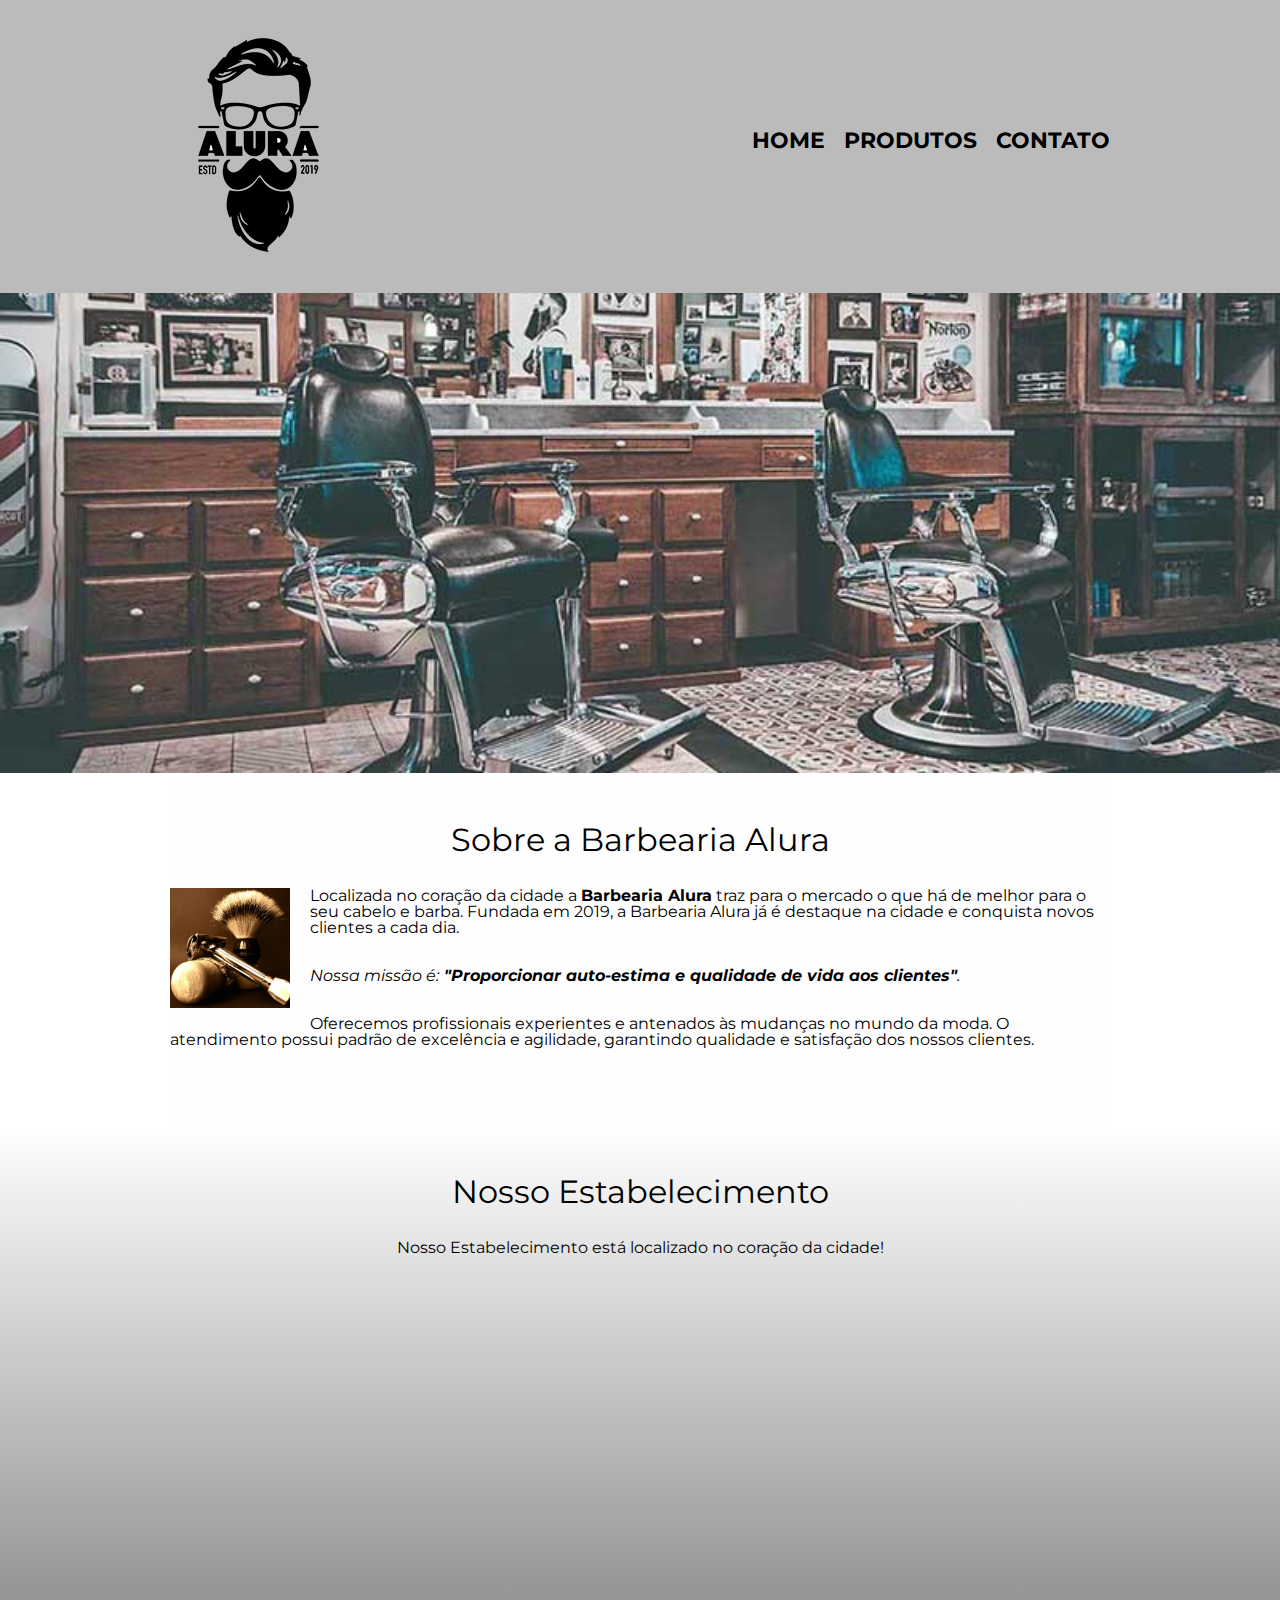
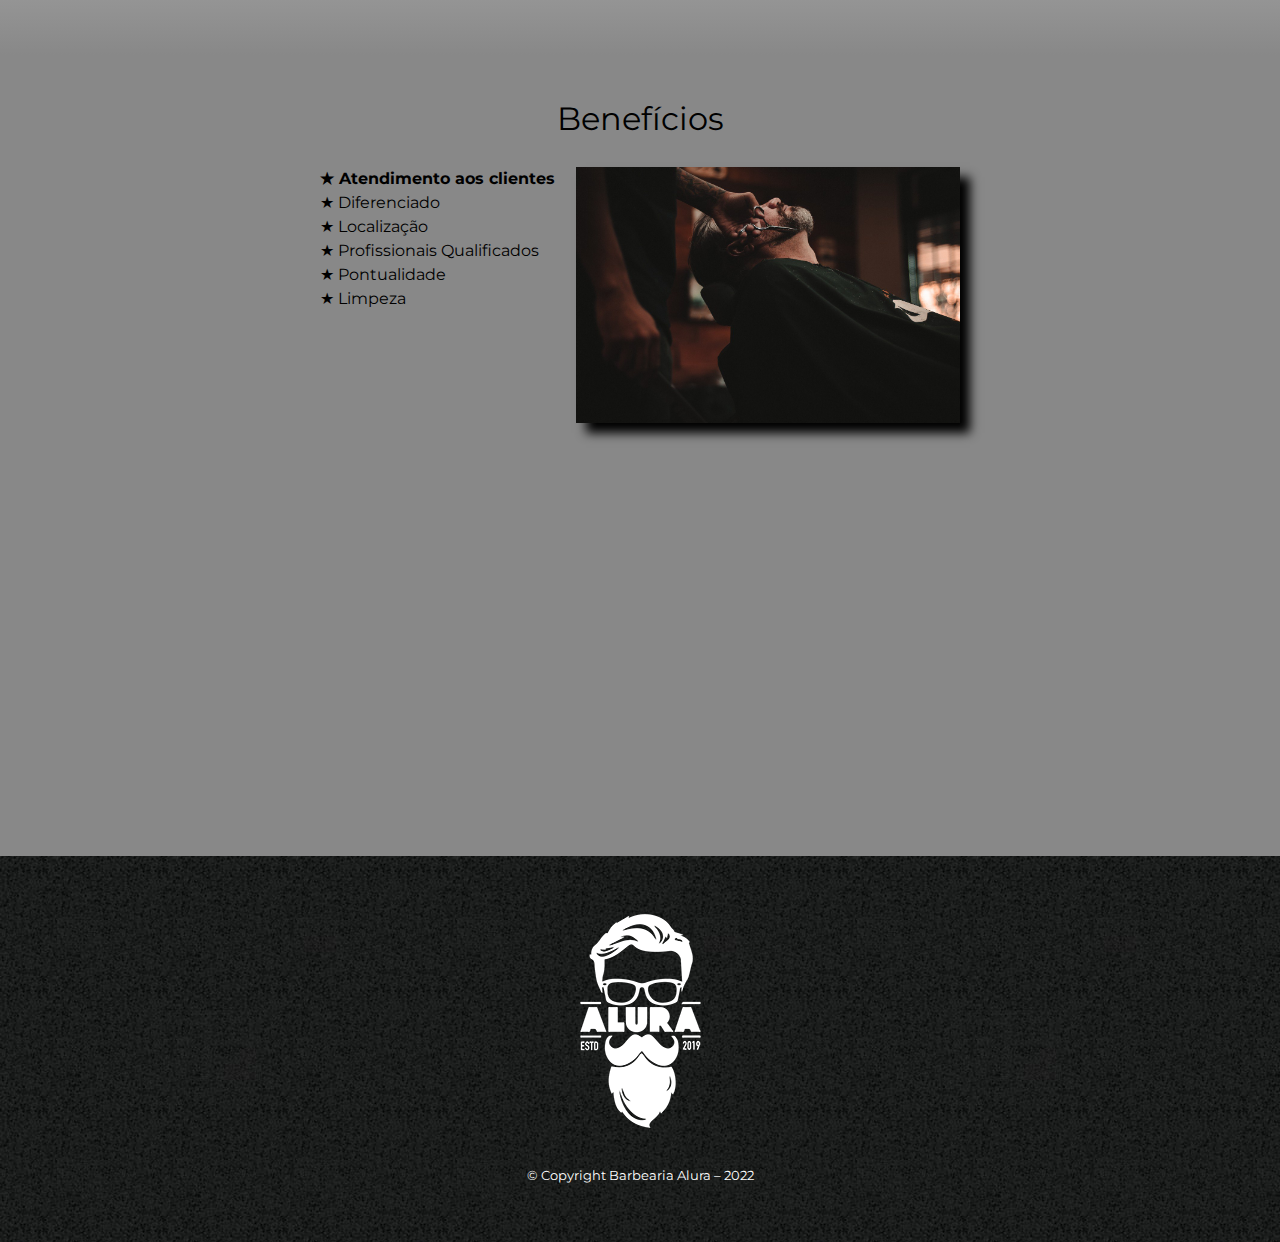
<file: index.html>
<!DOCTYPE html>

<html lang="pt-br">
  <head>
    <meta charset="UTF-8" />
    <meta name="viewport" content="width=device-width">
    <title>Barbearia Alura</title>
    <link rel="stylesheet" href="css/reset.css" />
    <link rel="stylesheet" href="css/style.css" />
    <link rel="preconnect" href="https://fonts.googleapis.com">
<link rel="preconnect" href="https://fonts.gstatic.com" crossorigin>
<link href="https://fonts.googleapis.com/css2?family=Montserrat&display=swap" rel="stylesheet"> 
  </head>
  <body>
    <header>
      <div class="caixa">
        <h1>
          <img src="img/logo.png" />
          <nav>
            <ul>
              <li><a href="index.html">Home</a></li>
              <li><a href="produtos.html">Produtos</a></li>
              <li><a href="contato.html">Contato</a></li>
            </ul>
          </nav>
        </h1>
      </div>
    </header>
    <img class="banner" src="img/banner.jpg" />
    <main>
      <section class="principal">
        <h2 class="titulo-principal">Sobre a Barbearia Alura</h2>
        <img class="utensilios" src="img/utensilios.jpg" alt="Utensilios de Barbearia" />
        <p>
          Localizada no coração da cidade a
          <strong>Barbearia Alura</strong> traz para o mercado o que há de
          melhor para o seu cabelo e barba. Fundada em 2019, a Barbearia Alura
          já é destaque na cidade e conquista novos clientes a cada dia.
        </p>
        <p>
          <em
            >Nossa missão é:<strong>
              "Proporcionar auto-estima e qualidade de vida aos
              clientes"</strong
            >.</em
          >
        </p>
        <p>
          Oferecemos profissionais experientes e antenados às mudanças no mundo
          da moda. O atendimento possui padrão de excelência e agilidade,
          garantindo qualidade e satisfação dos nossos clientes.
        </p>
      </section>

      <section class="mapa">
        <h3 class="titulo-principal">Nosso Estabelecimento</h3>
        <p>Nosso Estabelecimento está localizado no coração da cidade!</p>
        <div class="conteudo-mapa">
          <iframe src="https://www.google.com/maps/embed?pb=!1m18!1m12!1m3!1d3656.449977466483!2d-46.63452058456389!3d-23.588189868469712!2m3!1f0!2f0!3f0!3m2!1i1024!2i768!4f13.1!3m3!1m2!1s0x94ce5a2b2ed7f3a1%3A0xab35da2f5ca62674!2sCaelum%20-%20Escola%20de%20Tecnologia!5e0!3m2!1spt-BR!2sbr!4v1663421446074!5m2!1spt-BR!2sbr" width= "100%" height="300" style="border:0;" allowfullscreen="" loading="lazy" referrerpolicy="no-referrer-when-downgrade"></iframe>
        </div>
      </section>

      <section class="beneficios">
        <h3 class="titulo-principal">Benefícios</h3>
        <div class="conteudo-beneficios">
          <ul class="lista-beneficios">
            <li class="itens">Atendimento aos clientes</li>
            <li class="itens">Diferenciado</li>
            <li class="itens">Localização</li>
            <li class="itens">Profissionais Qualificados</li>
            <li class="itens">Pontualidade</li>
            <li class="itens">Limpeza</li>
          </ul><img src="img/beneficios.jpg" class="imagembeneficios" />
        </div>
        <div class="video">
          <iframe width="100%" height="315" src="https://www.youtube.com/embed/wcVVXUV0YUY" frameborder="0" allow="accelerometer; autoplay; encrypted-media; gyroscope; picture-in-picture" allowfullscreen></iframe>
        </div>
      </section>
    </main>
    <footer>
      <img src="img/logo-branco.png" />
      <p class="copyright">&copy; Copyright Barbearia Alura – 2022</p>
    </footer>
  </body>
</html>
</file>
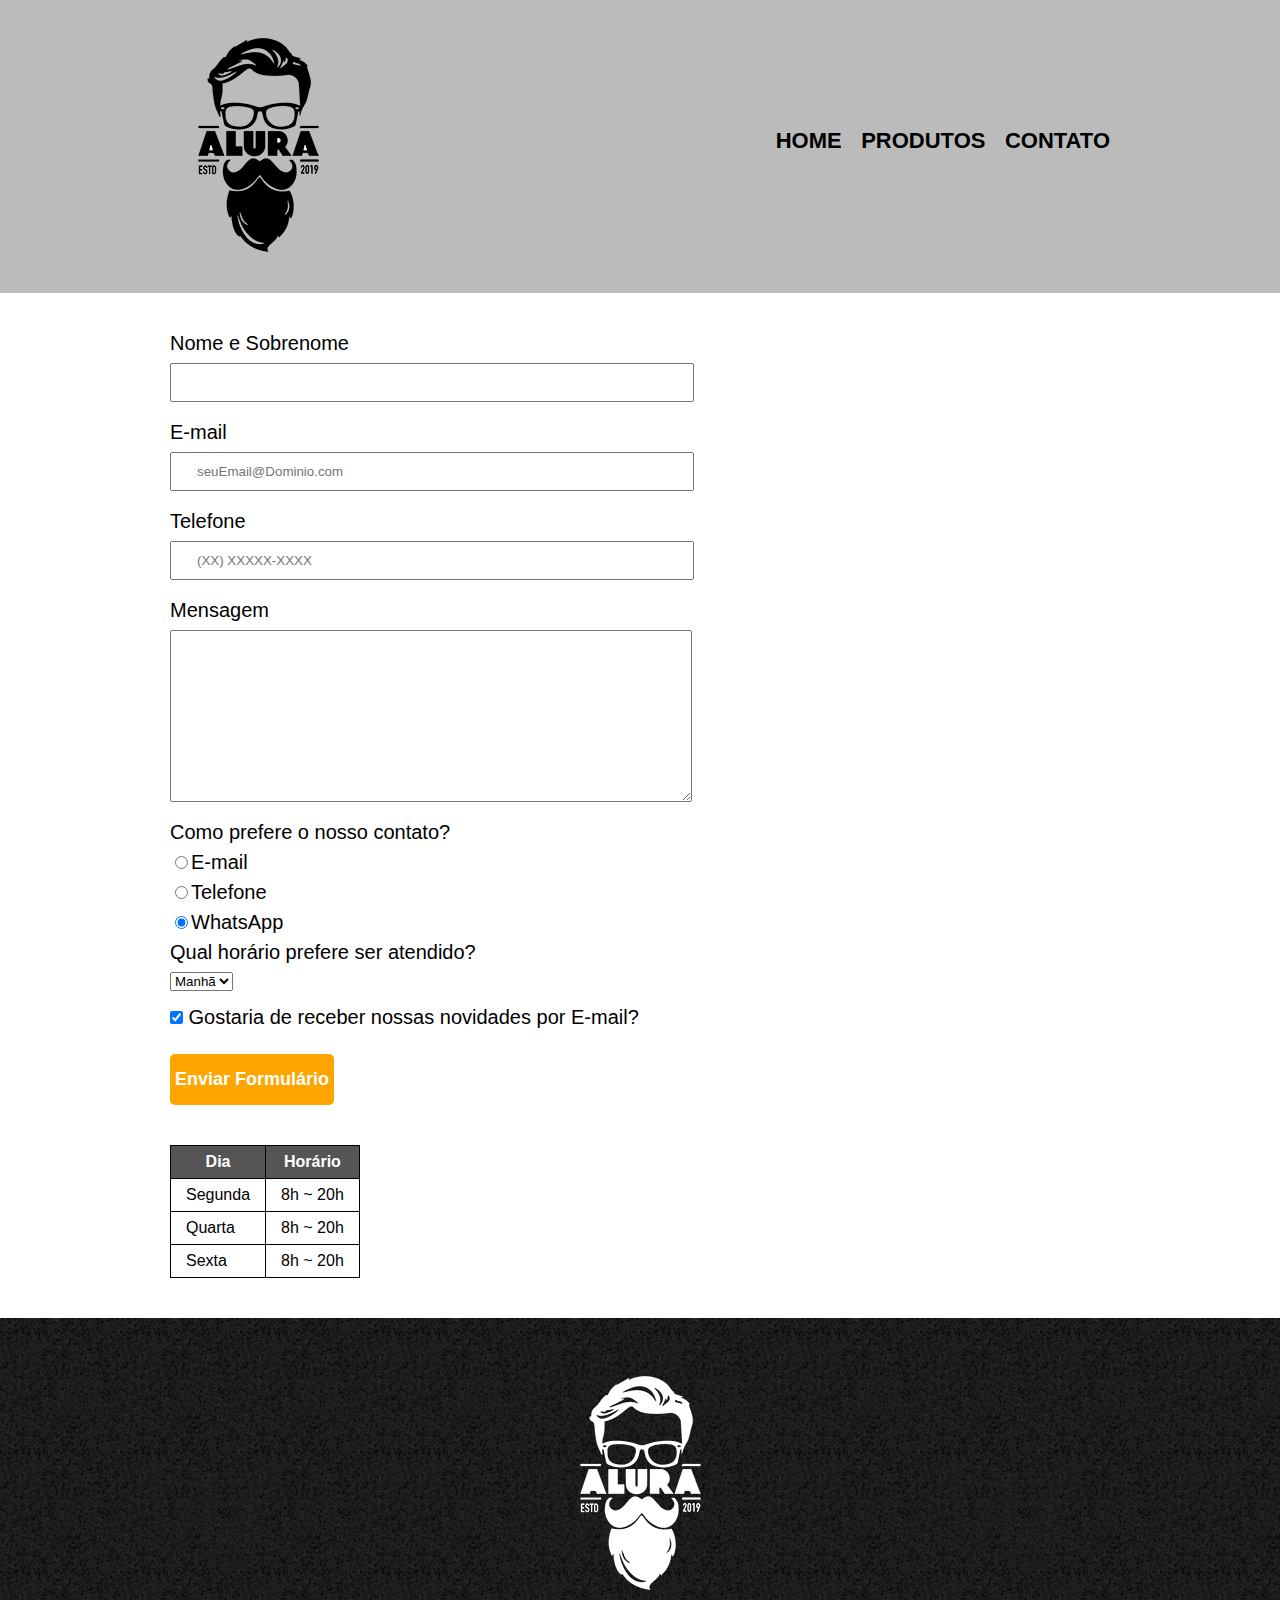
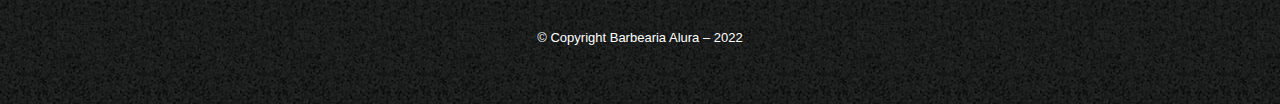
<file: contato.html>
<!DOCTYPE html>
<html lang="pt-br">
  <head>
    <meta charset="UTF-8" />
    <meta name="viewport" content="width=device-width" />
    <title>Contato - Barbearia Alura</title>
    <link rel="stylesheet" href="css/reset.css" />
    <link rel="stylesheet" href="css/style.css" />
  </head>
  <body>
    <header>
      <div class="caixa">
        <h1>
          <img src="img/logo.png" alt="Logo da Barbearia Alura" />
          <nav>
            <ul>
              <li><a href="index.html">Home</a></li>
              <li><a href="produtos.html">Produtos</a></li>
              <li><a href="contato.html">Contato</a></li>
            </ul>
          </nav>
        </h1>
      </div>
    </header>
    <main>
      <section class="formulario">
        <form>
          <label for="nomesobrenome">Nome e Sobrenome</label>
          <input type="text" id="nomesobrenome" class="input-padrao" required />

          <label for="email">E-mail</label>
          <input
            type="email"
            id="email"
            class="input-padrao"
            required
            placeholder="seuEmail@Dominio.com"
          />

          <label for="telefone">Telefone</label>
          <input
            type="tel"
            id="telefone"
            class="input-padrao"
            required
            placeholder="(XX) XXXXX-XXXX"
          />

          <label for="mensagem">Mensagem</label>
          <textarea
            cols="70"
            rows="10"
            id="mensagem"
            class="input-padrao"
            required
          ></textarea>

          <fieldset>
            <legend>Como prefere o nosso contato?</legend>
            <label for="radio-email"
              ><input
                type="radio"
                name="contato"
                value="email"
                id="radio-email"
              />E-mail</label
            >
            <label for="radio-telefone"
              ><input
                type="radio"
                name="contato"
                value="telefone"
                id="radio-telefone"
              />Telefone</label
            >
            <label for="radio-whatsapp"
              ><input
                type="radio"
                name="contato"
                value="whatsapp"
                id="radio-whatsapp"
                checked
              />WhatsApp</label
            >
          </fieldset>
          <fieldset>
            <p>Qual horário prefere ser atendido?</p>
            <select>
              <option>Manhã</option>
              <option>Tarde</option>
              <option>Noite</option>
            </select>
          </fieldset>
          <label
            ><input type="checkbox" class="checkbox" checked /> Gostaria de
            receber nossas novidades por E-mail?</label
          >

          <input type="submit" value="Enviar Formulário" class="enviar" />
        </form>

        <table>
          <thead>
            <tr>
              <th>Dia</th>
              <th>Horário</th>
            </tr>
          </thead>
          <tbody>
            <tr>
              <td>Segunda</td>
              <td>8h ~ 20h</td>
            </tr>
            <tr>
              <td>Quarta</td>
              <td>8h ~ 20h</td>
            </tr>
            <tr>
              <td>Sexta</td>
              <td>8h ~ 20h</td>
            </tr>
          </tbody>
        </table>
      </section>
    </main>
    <footer>
      <img src="img/logo-branco.png" alt="Logo da Barbearia Alura" />
      <p class="copyright">&copy; Copyright Barbearia Alura – 2022</p>
    </footer>
  </body>
</html>
</file>
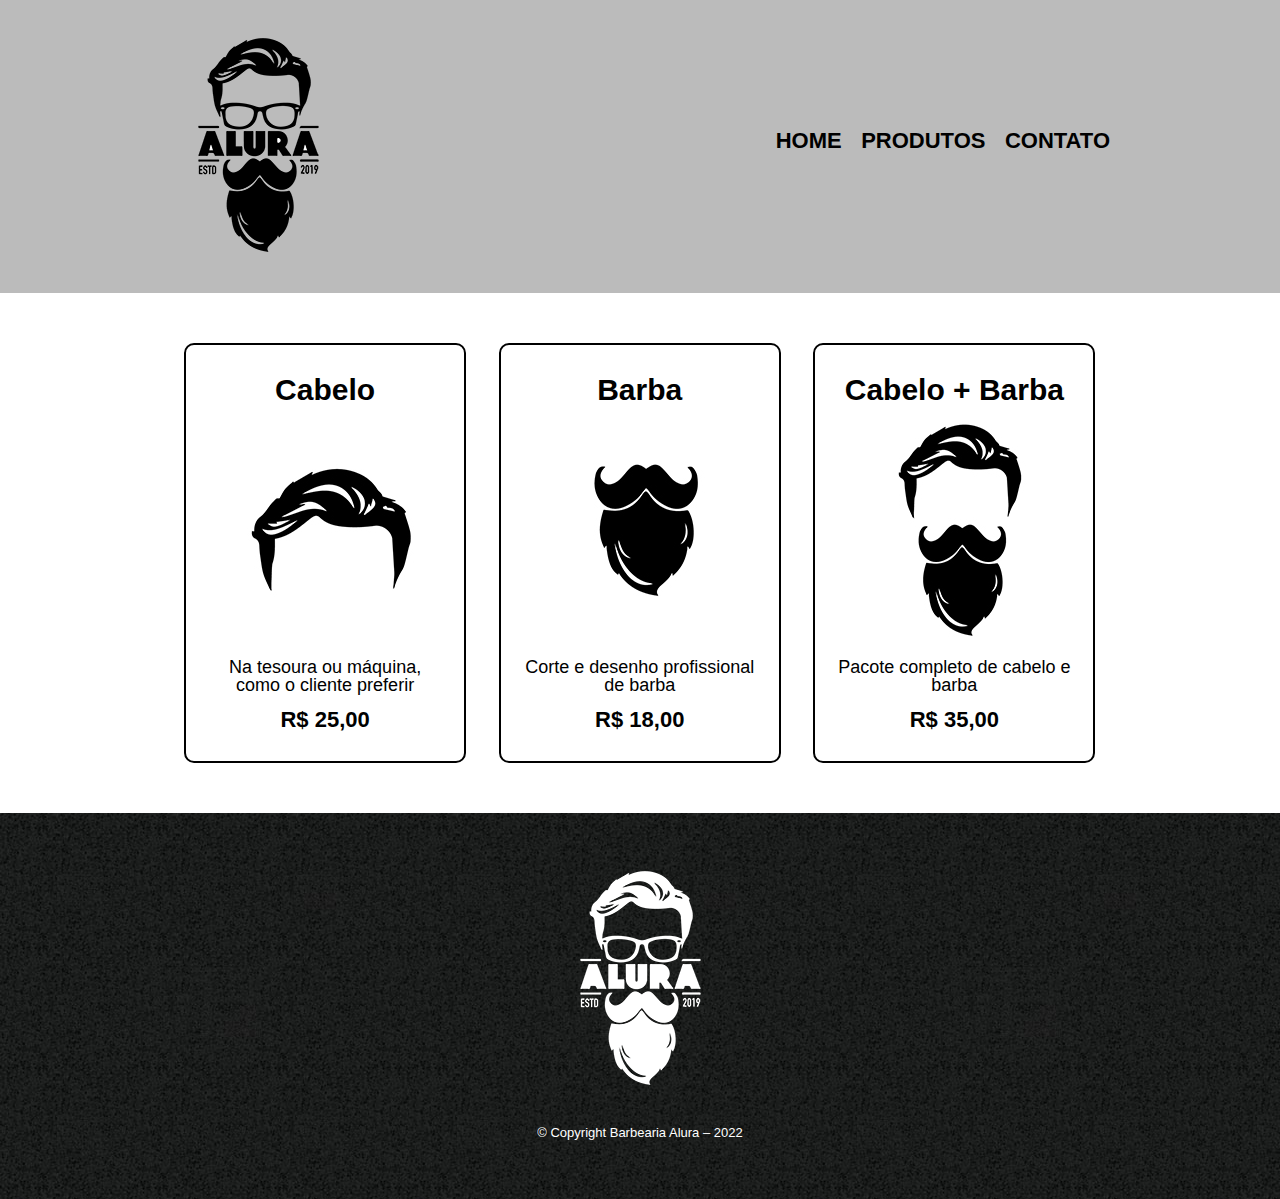
<file: produtos.html>
<!DOCTYPE html>
<html lang="pt-br">
    <head>
      <meta charset="UTF-8" />
      <meta name="viewport" content="width=device-width">
      <title>Produtos - Barbearia Alura</title>
      <link rel="stylesheet" href="css/reset.css"/>
      <link rel="stylesheet" href="css/style.css" />
    </head>
    <body>
      <header>
        <div class="caixa">
        <h1>
          <img src="img/logo.png" />
          <nav>
            <ul>
            <li><a href="index.html">Home</a> </li>
            <li><a href="produtos.html">Produtos</a></li>
            <li><a href="contato.html">Contato</a></li>
          </ul>
        </nav>
        </h1>
      </div>
      </header>
      <main>
        <ul class="produtos">
          <li>
            <h2>Cabelo</h2>
            <img src="img/cabelo.jpg">
            <p class="produto-descricao">Na tesoura ou máquina, como o cliente preferir</p>
            <p class="produto-preco">R$ 25,00</p>
          </li>
          <li>
            <h2>Barba</h2>
            <img src="img/barba.jpg">
            <p class="produto-descricao">Corte e desenho profissional de barba</p>
            <p class="produto-preco">R$ 18,00</p>
          </li>
          <li>
            <h2>Cabelo + Barba</h2>
            <img src="img/cabelo+barba.jpg">
            <p class="produto-descricao">Pacote completo de cabelo e barba</p>
            <p class="produto-preco">R$ 35,00</p>
          </li>
        </ul>
      </main>
      <footer>
        <img src="img/logo-branco.png"/>
        <p class="copyright">&copy; Copyright Barbearia Alura – 2022</p>
      </footer>
    </body>
</html>
</file>
<file: css/style.css>
body {
  font-family: "Montserrat", sans-serif;
}

header {
  background: #bbbbbb;
  padding: 20px 0;
}

.caixa {
  position: relative;
  width: 940px;
  margin: 0 auto;
}

nav {
  position: absolute;
  top: 110px;
  right: 0;
}

nav li {
  display: inline;
  margin: 0 0 0 15px;
}

nav a {
  text-transform: uppercase;
  color: #000000;
  font-weight: bold;
  font-size: 22px;
  text-decoration: none;
}

nav a:hover {
  color: #c78c19;
  text-decoration: underline;
}

.produtos {
  width: 940px;
  margin: 0 auto;
  padding: 50px 0;
}

.produtos li {
  display: inline-block;
  text-align: center;
  width: 30%;
  vertical-align: top;
  margin: 0 1.5%;
  padding: 30px 20px;
  box-sizing: border-box;
  border: 2px #000000 solid;
  border-radius: 10px;
}

.produtos li:hover {
  border-color: #c78c19;
}

.produtos li:active {
  border-color: #088c19;
}

.produtos li:hover h2 {
  font-size: 35px;
}

.produtos h2 {
  font-size: 30px;
  font-weight: bold;
}

.produto-descricao {
  font-size: 18px;
}

.produto-preco {
  font-size: 22px;
  font-weight: bold;
  margin-top: 15px;
}

footer {
  text-align: center;
  background: url("../img/bg.jpg");
  padding: 40px 0;
}

.copyright {
  color: #ffffff;
  font-size: 13px;
  margin: 20px 0;
}

.formulario{
  width: 940px;
  margin: auto;
}

form {
  margin: 40px 0;
}

form label,
form legend,
form p {
  display: block;
  font-size: 20px;
  margin: 0 0 10px;
}

.input-padrao {
  display: block;
  margin: 0 0 20px;
  padding: 10px 25px;
  width: 50%;
}

.checkbox {
  margin: 20px 0;
}

.enviar {
  width: auto;
  padding: 15px 5px;
  background: orange;
  color: white;
  font-weight: bold;
  font-size: 18px;
  border: none;
  border-radius: 5px;
  transition: 1s all;
  cursor: pointer;
}

.enviar:hover {
  background: darkorange;
  transform: scale(1.2);
}

table {
  margin: 20px 0 40px;
}

thead {
  background: #555555;
  color: white;
  font-weight: bold;
}

td,
th {
  border: 1px solid #000000;
  padding: 8px 15px;
}


/*CSS da página principal*/

.banner {
  width: 100%;
}

.titulo-principal {
  text-align: center;
  font-size: 2em;
  margin: 0 0 1em;
  clear: left;
}

.utensilios {
  width: 120px;
  float: left;
  margin: 0 20px 20px 0;
}

.principal {
  padding: 3em 0;
  width: 940px;
  margin: 0 auto;
  background: #fefefe;
}

.principal p {
  margin: 0 0 2em;
}

.principal strong {
  font-weight: bold;
}

.principal em {
  font-style: italic;
}

.mapa {
  padding: 3em 0;
  background: linear-gradient(#fefefe, #888888);
}

.mapa p {
  text-align: center;
  margin: 0 0 3em;
}

.conteudo-mapa {
  width: 940px;
  margin: 0 auto;
}

.beneficios {
  padding: 3em 0;
  background: #888888;
}

.conteudo-beneficios {
  width: 640px;
  margin: 0 auto;
}

.lista-beneficios {
  width: 40%;
  display: inline-block;
  vertical-align: top;
}

.itens {
  line-height: 1.5;
}

.itens:first-child {
  font-weight: bold;
}

.itens:before {
  content: "★ ";
}

.imagembeneficios {
  width: 60%;
  opacity: 1;
  transition: 400ms;
  box-shadow: 10px 10px 10px 0 #000000;
}

.imagembeneficios:hover {
  opacity: 0.3;
}

.video {
  width: 540px;
  margin: 2em auto;
}

/*CSS Mobile*/

@media screen and (max-width: 480px) {
  .caixa,
  .principal,
  .conteudo-beneficios,
  .conteudo-mapa,
  .video, .produtos{
    width: auto;
    padding: 10px 10px;
  }

  h1 {
    text-align: center;
  }

  nav {
    position: static;
  }

  .lista-beneficios,
  .imagem-beneficios {
    width: 100%;
  }

  .produtos li{
  display: block;
  margin: 20px auto;
  width: auto;
  padding: 30px 20px;
  border: 2px #000000 solid;
  border-radius: 10px;
  }

  .formulario{
    width: auto;
    margin: 20px auto;
    padding: 20px 20px;
  }

}
</file>
